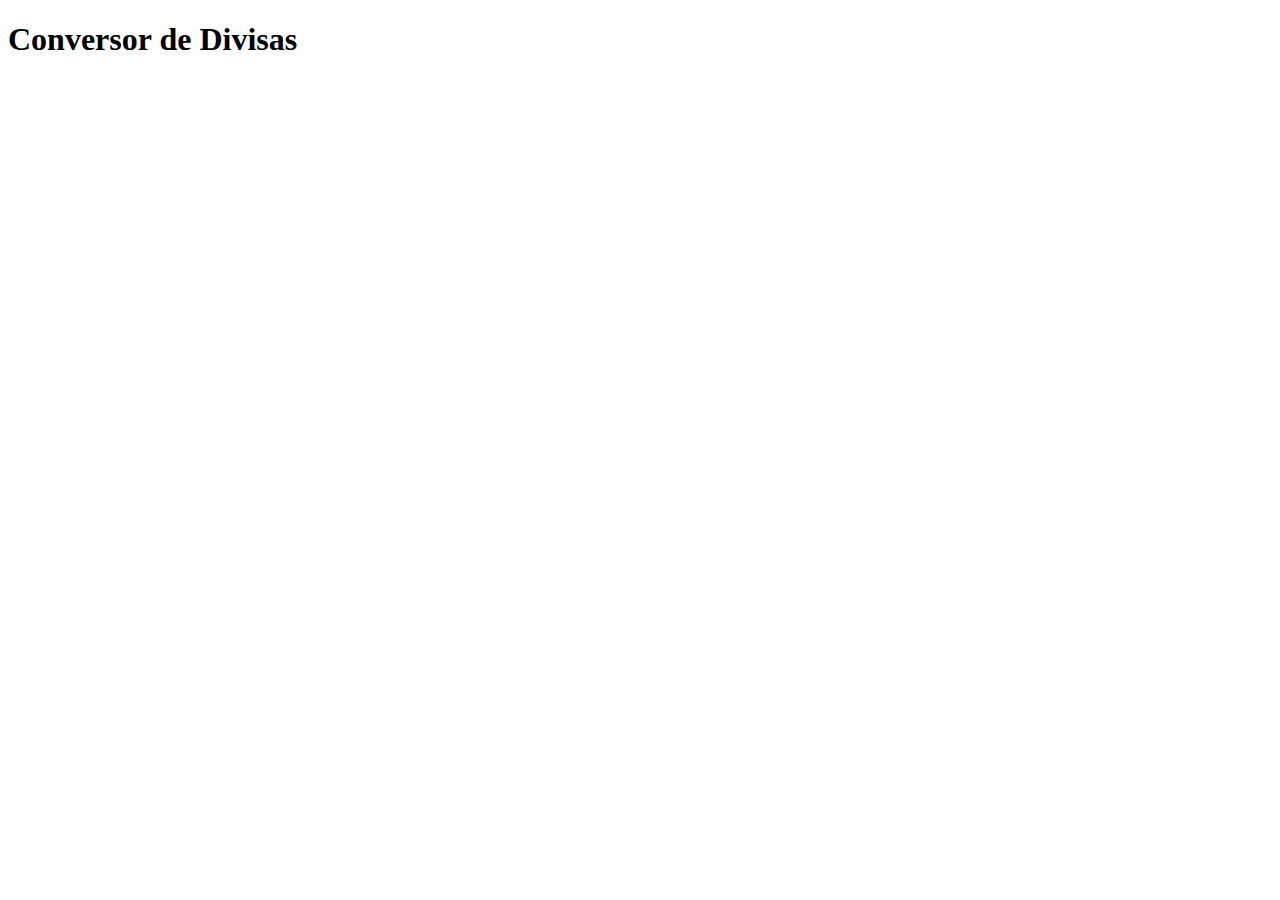
<file: PreEntrega2_Rojas/index.html>
<!DOCTYPE html>
<html lang="en">
<head>
    <meta charset="UTF-8">
    <meta name="viewport" content="width=device-width, initial-scale=1.0">
    <title>PreEntrega 2</title>
</head>
<body>
    <h1>Conversor de Divisas</h1>
    
    <script src="js/main_2.js"></script>
</body>
</html>
</file>
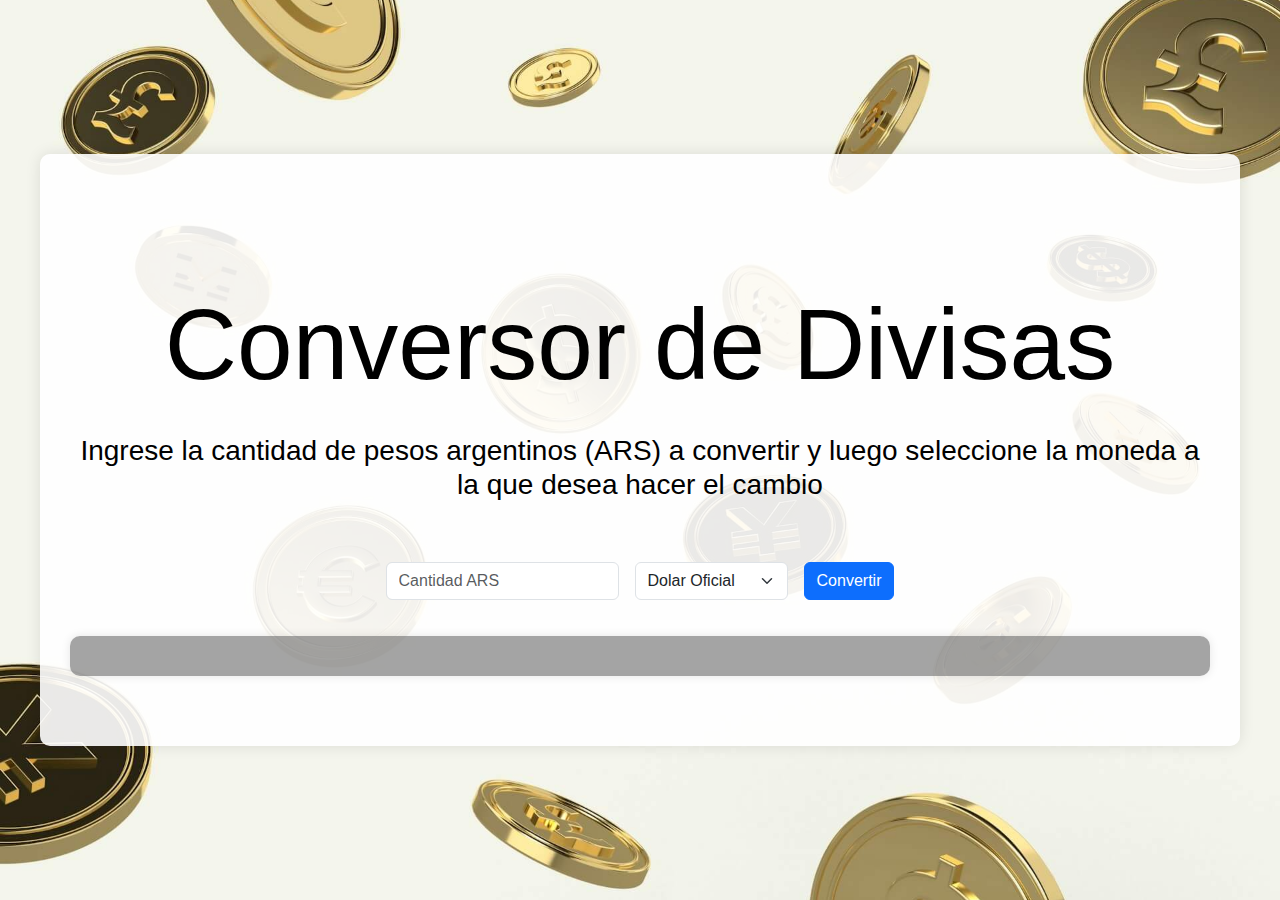
<file: PreEntrega3_Rojas/index.html>
<!DOCTYPE html>
<html lang="en">
<head>
    <meta charset="UTF-8">
    <meta name="viewport" content="width=device-width, initial-scale=1.0">
    <link href="https://cdn.jsdelivr.net/npm/bootstrap@5.3.3/dist/css/bootstrap.min.css" rel="stylesheet" integrity="sha384-QWTKZyjpPEjISv5WaRU9OFeRpok6YctnYmDr5pNlyT2bRjXh0JMhjY6hW+ALEwIH" crossorigin="anonymous">
    <title>PreEntrega 3</title>
    <link rel="icon" href="">
    <link rel="stylesheet" href="css/style.css">
</head>
<body>
    <div class="container my-5">
        <div class="text-center">
            <h1 class="title">Conversor de Divisas</h1>
            <h3 class="subtitle">Ingrese la cantidad de pesos argentinos (ARS) a convertir y luego seleccione la moneda a la que desea hacer el cambio</h3>
        </div>
        <div class="d-flex justify-content-center">
            <form id="formulario" class="row g-3">
                <div class="col-auto">
                    <label for="cantidad" class="visually-hidden">Cantidad ARS</label>
                    <input type="number" id="pesos" class="form-control" placeholder="Cantidad ARS">
                </div>
                <div class="col-auto">
                    <label for="divisas" class="form-label visually-hidden">Divisas</label>
                    <select id="divisas" class="form-select mb-3">
                        <option value="USD Oficial">Dolar Oficial</option>
                        <option value="USD Blue">Dolar Blue</option>
                        <option value="USD Tarjeta">Dolar Tarjeta</option>
                        <option value="USD CCL">Dolar CCL</option>
                        <option value="USD MEP">Dolar MEP</option>
                        <option value="USD Crypto">Dolar Crypto</option>
                        <option value="EUR Oficial">Euro Oficial</option>
                        <option value="EUR Blue">Euro Blue</option>
                        <option value="GBP">Libra Esterlina</option>
                        <option value="JPY">Yen Japones</option>
                        <option value="RUB">Rublo Ruso</option>
                        <option value="INR">Rupia India</option>
                        <option value="BTC">Bitcoin</option>
                        <option value="ETH">Ethereum</option>
                        <option value="SOL">Solana</option>
                        <option value="BNB">BNB</option>
                    </select>
                </div>
                <div class="col-auto">
                    <button type="button" id="boton" class="btn btn-primary mb-3">Convertir</button>
                </div>
            </form>
        </div>
        <p id="conversion"></p>
    </div>
    <script src="js/main_3.js"></script>
    <script src="https://cdn.jsdelivr.net/npm/bootstrap@5.3.3/dist/js/bootstrap.bundle.min.js" integrity="sha384-YvpcrYf0tY3lHB60NNkmXc5s9fDVZLESaAA55NDzOxhy9GkcIdslK1eN7N6jIeHz" crossorigin="anonymous"></script>
</body>
</html>
</file>
<file: PreEntrega3_Rojas/css/style.css>
body {
        background-image: url('../assets/img/background.jpg');
        background-size: cover;
        background-position: center;
        height: 100vh;
        display: flex;
        justify-content: center;
        align-items: center;
        margin: 0;
        font-family: 'Arial', sans-serif;
    }

.container {
        max-width: 1200px;
        background-color: rgba(255, 255, 255, 0.9);
        padding: 30px;
        border-radius: 10px;
        box-shadow: 0 0 15px rgba(0, 0, 0, 0.1);
}
/*----------------------------------------
        title     
----------------------------------------*/
h1 {    
    text-align: center;
    margin-top: 100px;
    margin-bottom: 30px;
    font-size: 100px;
    color: #000000;
}
/*----------------------------------------
        subtitle
----------------------------------------*/
h3 {    
    text-align: center;
    margin-bottom: 40px;
    color: #000000;
}
/*----------------------------------------
        p
----------------------------------------*/
p {
        text-align: center;
        margin-bottom: 40px;
        color: #000000;
        background-color: #61616193;
        padding: 20px;
        border-radius: 10px;
        box-shadow: 0 0 10px rgba(0, 0, 0, 0.1);
}
/*----------------------------------------
        form
----------------------------------------*/
form {
        padding: 20px;
        border-radius: 8px;
        margin-top: 20px;
    }

/*----------------------------------------
        animation expand title     
----------------------------------------*/
 .title {
	-webkit-animation: text-pop-up-top 1.5s cubic-bezier(0.250, 0.460, 0.450, 0.940) both;
	        animation: text-pop-up-top 1.5s cubic-bezier(0.250, 0.460, 0.450, 0.940) both;
}

@-webkit-keyframes text-pop-up-top {
    0% {
      -webkit-transform: translateY(0);
              transform: translateY(0);
      -webkit-transform-origin: 50% 50%;
              transform-origin: 50% 50%;
      text-shadow: none;
    }
    100% {
      -webkit-transform: translateY(-50px);
              transform: translateY(-50px);
      -webkit-transform-origin: 50% 50%;
              transform-origin: 50% 50%;
      text-shadow: 0 1px 0 #cccccc, 0 2px 0 #cccccc, 0 3px 0 #cccccc, 0 4px 0 #cccccc, 0 5px 0 #cccccc, 0 6px 0 #cccccc, 0 7px 0 #cccccc, 0 8px 0 #cccccc, 0 9px 0 #cccccc, 0 50px 30px rgba(0, 0, 0, 0.3);
    }
  }
  @keyframes text-pop-up-top {
    0% {
      -webkit-transform: translateY(0);
              transform: translateY(0);
      -webkit-transform-origin: 50% 50%;
              transform-origin: 50% 50%;
      text-shadow: none;
    }
    100% {
      -webkit-transform: translateY(-50px);
              transform: translateY(-50px);
      -webkit-transform-origin: 50% 50%;
              transform-origin: 50% 50%;
      text-shadow: 0 1px 0 #cccccc, 0 2px 0 #cccccc, 0 3px 0 #cccccc, 0 4px 0 #cccccc, 0 5px 0 #cccccc, 0 6px 0 #cccccc, 0 7px 0 #cccccc, 0 8px 0 #cccccc, 0 9px 0 #cccccc, 0 50px 30px rgba(0, 0, 0, 0.3);
    }
  }
</file>
